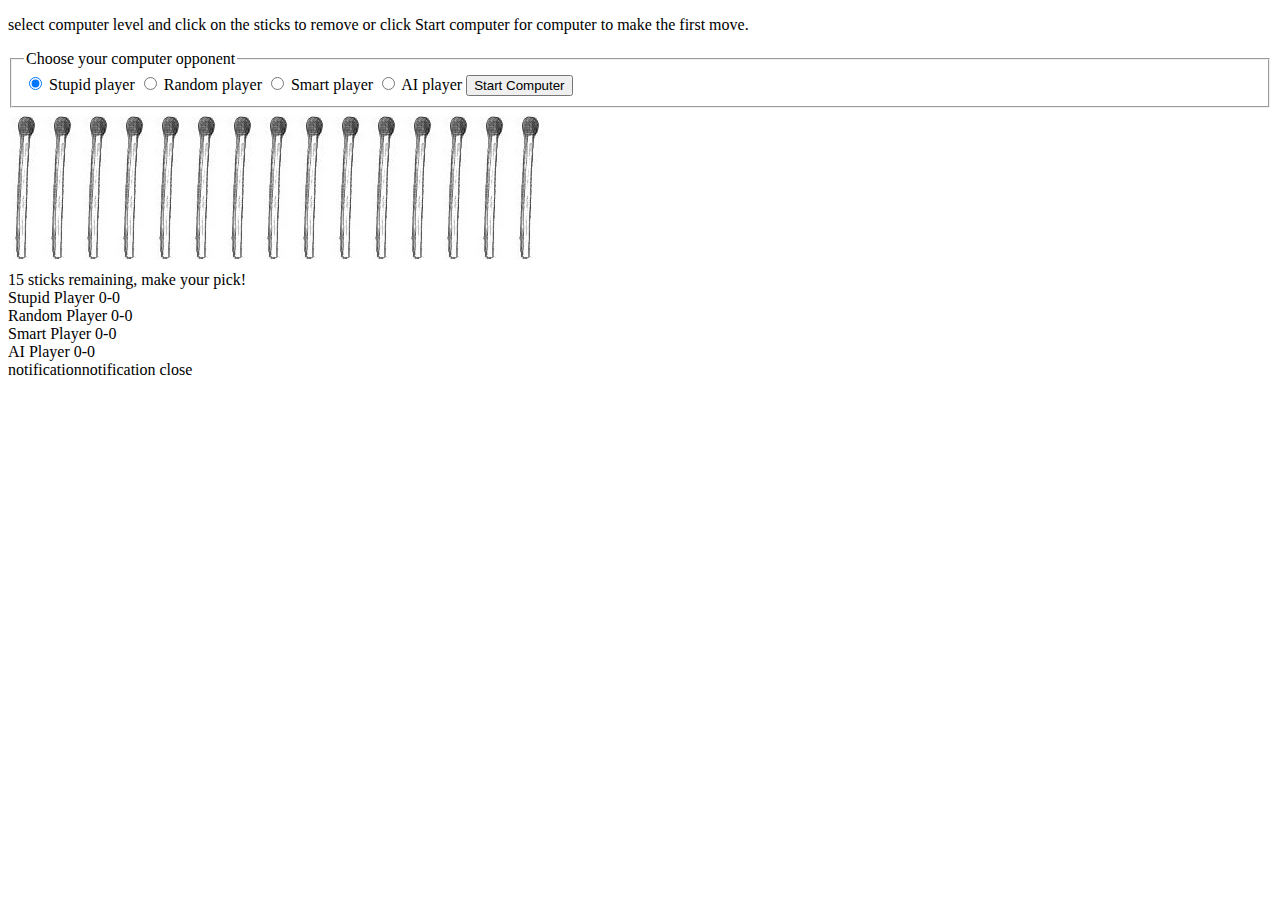
<file: js_sticks_starter/index.htm>
<!DOCTYPE html>

<html xmlns="http://www.w3.org/1999/xhtml">
<head>

    <title>Sticks Game</title>
</head>

<body>
    <p>
        select computer level and click on the sticks to remove or click Start computer
        for computer to make the first move.
    </p>

    <form>
        <fieldset id="selection_fs">
            <legend>Choose your computer opponent</legend>
            <input type="radio" name="opponent_grp" value="0" checked /> Stupid player
            <input type="radio" name="opponent_grp" value="1" /> Random player
            <input type="radio" name="opponent_grp" value="2" /> Smart player
            <input type="radio" name="opponent_grp" value="3" /> AI player
            <input type="button" id="start_computer" value="Start Computer" />
        </fieldset>
    </form>

    <div id="sticks"> </div>

    <span id="message">Pick your sticks</span>

    <div id="button"></div>

    <div id="scoretable">
        <span id="stupidST">Stupid Player 0-0</span>
        <br />
        <span id="randomST">Random Player 0-0</span>
        <br />
        <span id="smartST">Smart Player 0-0</span>
        <br />
        <span id="aiST">AI Player 0-0</span>
    </div>

    <script>
        var divSec = document.getElementById("sticks");
        var spanElm = document.getElementById("message");
        var startButton = document.getElementById('button');

        var difficulitySel = document.getElementById('selection_fs');
        var choice = document.getElementsByName('opponent_grp');

        var selOpponent = null;
        var inTurn = -1; // 0 = Human 1 = Computer;

        var startComp = document.getElementById('start_computer');

        var sticksRemaining = 15;

        var last_remaining = 15;

        function StupidPlayer() {
            this.choice = document.getElementById("stupidST");
            this.wins = 0;
            this.losses = 0;
            this.makeMove = function (remaining) {
                return 1;
            };

            this.gameOver = function (youWon) {
                if (youWon) {
                    this.wins++;
                } else {
                    this.losses++;
                }
                this.choice.textContent = "Stupid player " + this.wins + " - " + this.losses;
            };
        }

        var stupidPlayer = new StupidPlayer();
        stupidPlayer.choice = document.getElementById("stupidST");

        function setOppentType() {
            for (var i = 0, length = choice.length; i < length; i++) {
                if (choice[i].checked) {
                    switch (choice[i].value) {
                        case "0":
                            selOpponent = stupidPlayer;
                            break;
                        case "0":
                            selOpponent = randomPlayer;
                            break;
                    }
                }
            }
        }

        function newGame() {
            sticksRemaining = 15;
            inturn = -1;
            selOpponent = null;
            for (i = 0; i < sticksRemaining; i++) {
                stick = divSec.children[i];
                stick.setAttribute("src", "match-stick-drawing.jpg");
            }
            spanElm.textContent = sticksRemaining + "sticks remaining, make your pick";
            startButton.removeChild(startButton.children[0]);
            difficulitySel.removeAttribute("disabled");
        }

        function start_comp() {
            difficulitySel.setAttribute("disabled", "true");
            inTurn = 1;

            if (selOpponent == null) {
                setOppentType();
            }
            computerMakeMove();
        }

        function computerMakeMove() {
            mouseClick(divSec.children[sticksRemaining - selOpponent.makeMove(sticksRemaining)]);
        }


        function mouseOverStick(elm) {
            spanElm.textContent = "Mouse over stick " + elm.attributes["value"].value;
        }

        function mouseClick(elm) {
            if (selOpponent == null) {
                difficulitySel.setAttribute("disabled", "true");
                setOppentType();
            }

            if (inTurn < 0) {
                inTurn = 0;
            }

            if (Number(elm.attributes["value"].value) >= sticksRemaining - 3) {
                for (var i = Number(elm.attributes["value"].value); i < sticksRemaining; i++) {
                    imgElm = document.getElementById("stick_" + i);
                    imgElm.setAttribute("src", "match-stick-drawing-x.jpg");

                }
                sticksRemaining = Number(elm.attributes["value"].value);

                spanElm.textContent = sticksRemaining + " Sticks remaining, make your pick!";
                if (sticksRemaining == 0) {
                    if (inTurn == 1) {
                        selOpponent.gameOver(false);
                    } else {
                        selOpponent.gameOver(true);
                    }
                    newGameBtn = document.createElement("input");
                    newGameBtn.setAttribute("type", "button");
                    newGameBtn.setAttribute("onclick", "newGame()");
                    newGameBtn.value = "New Game";
                    startButton.appendChild(newGameBtn);

                } else {
                    if (inTurn == 0) {
                        difficulitySel.setAttribute("disabled", "true");
                        inTurn = 1;
                        computerMakeMove();
                        difficulitySel.removeAttribute("disabled");

                    } else {
                        inTurn = 0;
                    }
                }

            }
        }


        for (i = 0; i < sticksRemaining; i++) {
            imgElm = document.createElement("img");
            imgElm.setAttribute("src", "match-stick-drawing.jpg");
            imgElm.setAttribute("id", "stick_" + i);
            imgElm.setAttribute("value", String(i));

            imgElm.setAttribute("onmouseover", "mouseOverStick(this)");
            imgElm.setAttribute("onclick", "mouseClick(this)");
            divSec.appendChild(imgElm);
        }

        startComp.setAttribute("onclick", "start_comp()");

        spanElm.textContent = sticksRemaining + " sticks remaining, make your pick!";

    </script>

</body>
</html>
notificationnotification
close
</file>
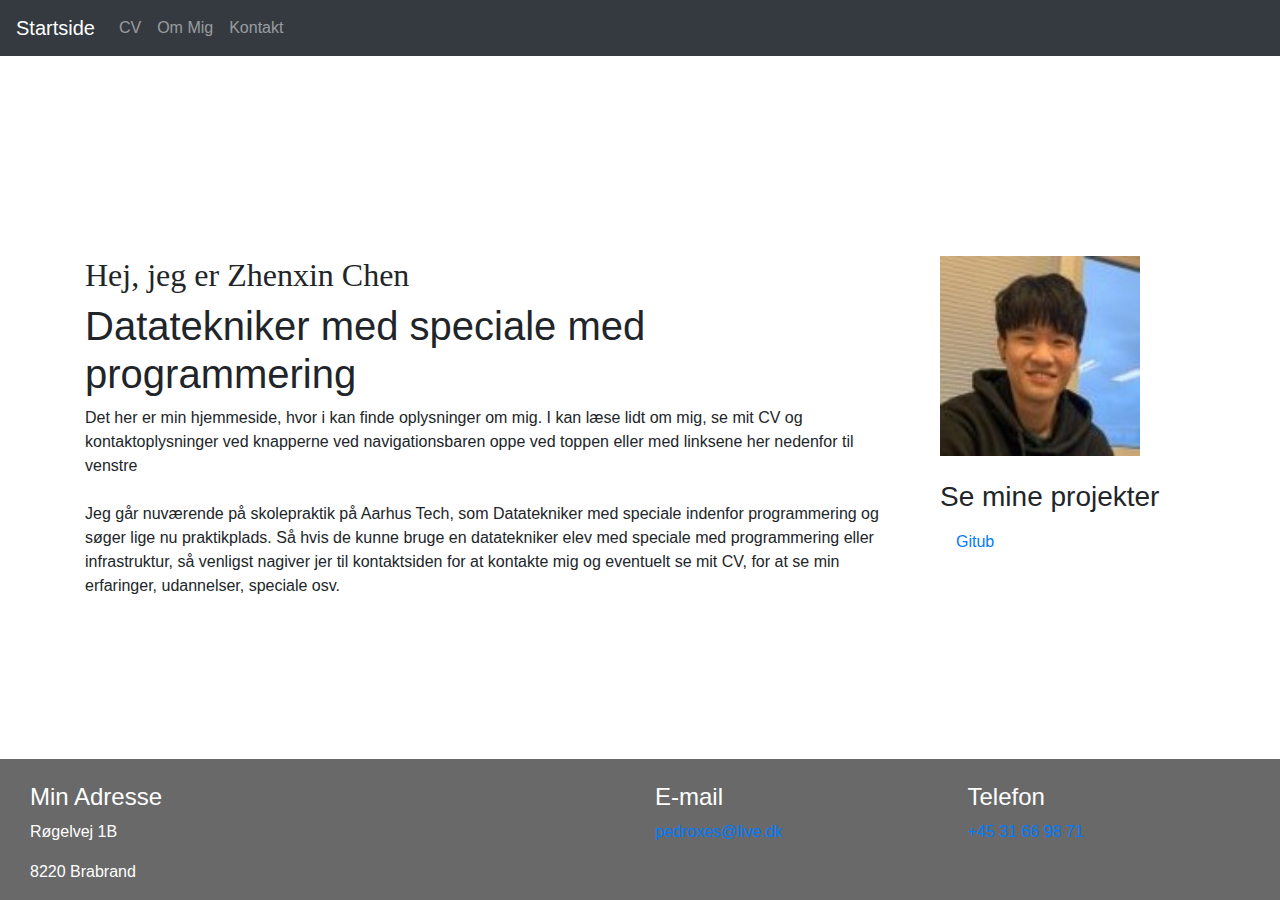
<file: visitkort/index.html>
<!DOCTYPE html>
<html lang="en">
<head>
  <title></title>
  <meta charset="utf-8">
  <meta name="viewport" content="width=device-width, initial-scale=1">
    
  <link rel="stylesheet" href="https://maxcdn.bootstrapcdn.com/bootstrap/4.1.3/css/bootstrap.min.css">

  <script src="https://ajax.googleapis.com/ajax/libs/jquery/3.3.1/jquery.min.js"></script>
  <script src="https://cdnjs.cloudflare.com/ajax/libs/popper.js/1.14.3/umd/popper.min.js"></script>
  <script src="https://maxcdn.bootstrapcdn.com/bootstrap/4.1.3/js/bootstrap.min.js"></script>
  <style>
  body {
  	  background-color:white;
      min-height: 100vh;
      position: relative;
     margin: 0;
  }
  footer {
      position: fixed;
  	  position: absolute;
      bottom: 0;
	  left: 0;
	  right 0;
	  width: 100%;
	  background-color: dimgrey;
	  text-align: center;
      
      
  }
  
  </style>
</head>
<body>

    <nav class="navbar navbar-expand-sm bg-dark navbar-dark">
  <a class="navbar-brand" href="index.html">Startside</a>
  <button class="navbar-toggler" type="button" data-toggle="collapse" data-target="#collapsibleNavbar">
    <span class="navbar-toggler-icon"></span>
  </button>
  <div class="collapse navbar-collapse" id="collapsibleNavbar">
    <ul class="navbar-nav">
      <li class="nav-item">
        <a class="nav-link" href="CV.html">CV</a>
      </li>
      <li class="nav-item">
        <a class="nav-link" href="ommig.html">Om Mig</a>
      </li>
      <li class="nav-item">
        <a class="nav-link" href="kontakt.html">Kontakt</a>
      </li>    
    </ul>
  </div>  
</nav>


        


<div class="container" style="margin-top:200px">
  <div class="row">
    <div class="col-sm-9" style="background-color:white;">
       
      <h2 style="font-family:calibri;">Hej, jeg er Zhenxin Chen</h2>
        <h1> Datatekniker med speciale med programmering</h1>

      <p> Det her er min hjemmeside, hvor i kan finde oplysninger om mig. I kan læse lidt om mig, se mit CV og kontaktoplysninger ved knapperne ved navigationsbaren oppe ved toppen eller med linksene her nedenfor til venstre
        <br><br> Jeg går nuværende på skolepraktik på Aarhus Tech, som Datatekniker med speciale indenfor programmering og søger lige nu praktikplads. Så hvis de kunne bruge en datatekniker elev med speciale med programmering eller infrastruktur, så venligst nagiver jer til kontaktsiden for at kontakte mig og eventuelt se mit CV, for at se min erfaringer, udannelser, speciale osv.</p>
  
    </div>
    <div class="col-sm-3" style="background-color:white;">

        <img src="cvbilled.jpg" style="width:200px;height:200px;">
        <br><br>
        <h3>Se mine projekter</h3>
     <ul class="nav nav-pills flex-column">
       
        
          <a class="nav-link" href="https://github.com/Pedroxes/pedroxes.github.io">Gitub</a>
        
      </ul>
    </div>
     </div>
	  </div>


    

<footer class="container-fluid">

  <div class="container-fluid text-center text-md-left">

    <div class="row">

      <div class="col-md-6 mt-md-0 mt-3">

      <br>
        <h4 style="color:white;">Min Adresse</h4>
        <p style="color:white;" >Røgelvej 1B</p>
          <p style="color:white;" >8220 Brabrand</p>

      </div>
    

      <hr class="clearfix w-100 d-md-none pb-3">


      <div class="col-md-3 mb-md-0 mb-3">

    <br>
        <h4 style="color:white;">E-mail</h4>
          <a href="mailto:pedroxes@live.dk">pedroxes@live.dk</a>



      </div>

      <div class="col-md-3 mb-md-0 mb-3">
<br>
      <h4 style="color:white;">Telefon</h4>
           <a href="tel:+4531669871">+45 31 66 98 71</a>

      </div>
   

    </div>
  
  </div>


  
</footer>

  
 



</body>
</html>
</file>
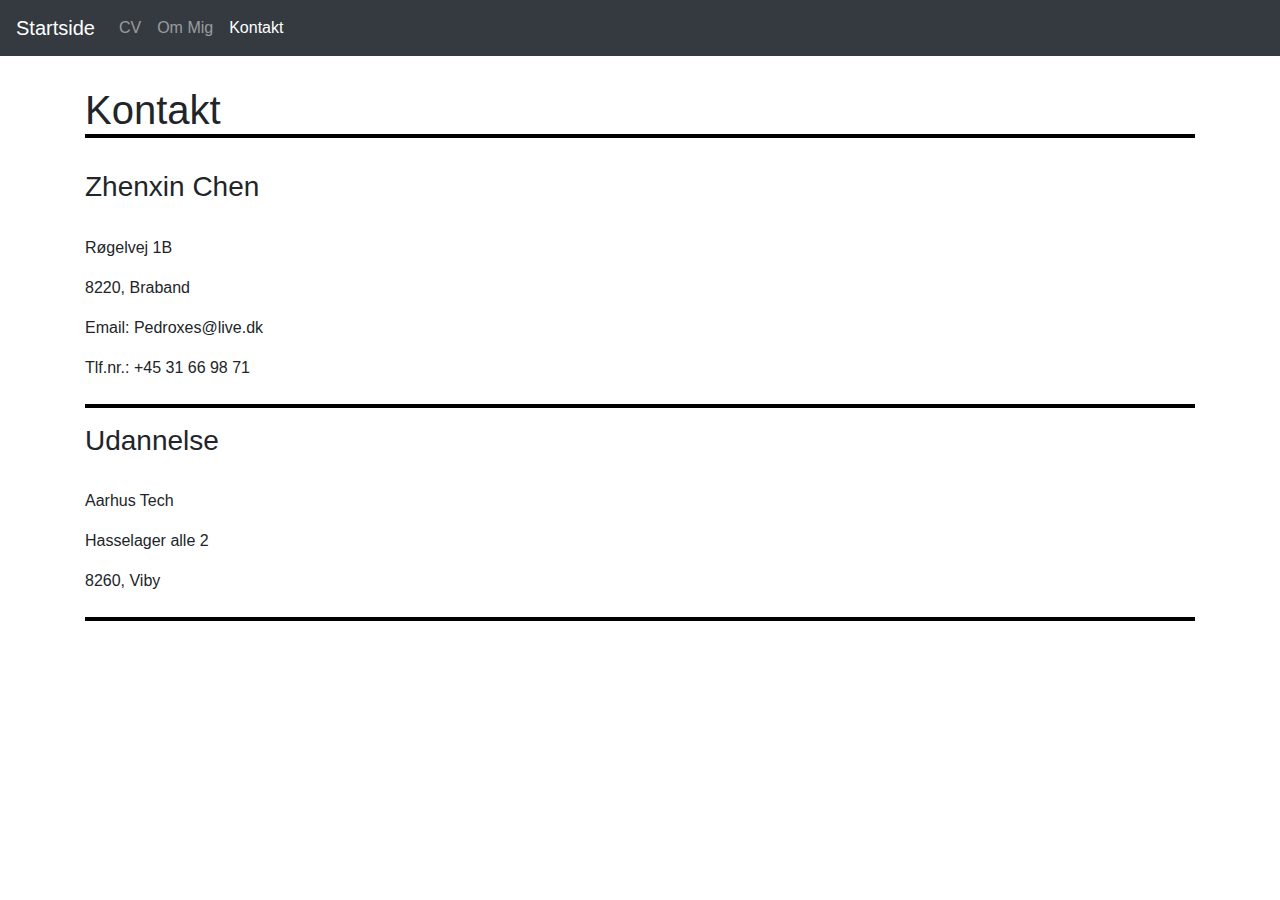
<file: kontakt.html>
<!DOCTYPE html>
<html lang="en">
<head>
  <title>Bootstrap 4 Website Example</title>
  <meta charset="utf-8">
  <meta name="viewport" content="width=device-width, initial-scale=1">
     <link rel="stylesheet" href="main.css">
  <link rel="stylesheet" href="https://maxcdn.bootstrapcdn.com/bootstrap/4.1.3/css/bootstrap.min.css">
  <script src="https://ajax.googleapis.com/ajax/libs/jquery/3.3.1/jquery.min.js"></script>
  <script src="https://cdnjs.cloudflare.com/ajax/libs/popper.js/1.14.3/umd/popper.min.js"></script>
  <script src="https://maxcdn.bootstrapcdn.com/bootstrap/4.1.3/js/bootstrap.min.js"></script>
  
</head>
<body>

    <nav class="navbar navbar-expand-sm bg-dark navbar-dark">
  <a class="navbar-brand" href="startside.html">Startside</a>
  <button class="navbar-toggler" type="button" data-toggle="collapse" data-target="#collapsibleNavbar">
    <span class="navbar-toggler-icon"></span>
  </button>
  <div class="collapse navbar-collapse" id="collapsibleNavbar">
    <ul class="navbar-nav">
      <li class="nav-item">
        <a class="nav-link" href="CV.html">CV</a>
      </li>
      <li class="nav-item">
        <a class="nav-link" href="ommig.html">Om Mig</a>
      </li>
      <li class="active">
        <a class="nav-link" href="kontakt.html">Kontakt</a>
      </li>    
    </ul>
  </div>  
</nav>



<div class="container" style="margin-top:30px">
  
      <h1 class="kontakt">Kontakt<br></h1>
        <br>
        <h3>Zhenxin Chen</h3>
    <br>
    <p>Røgelvej 1B</p>
    <p>8220, Braband</p>
      <p> Email: Pedroxes@live.dk</p>
    <p class="border1">  Tlf.nr.: +45 31 66 98 71 <br><br></p>
    
     <h3>Udannelse</h3>
    <br>
    <p>Aarhus Tech</p>
    <p>Hasselager alle 2</p>
    <p class="border1">  8260, Viby <br><br></p>
 
    </div>
</file>
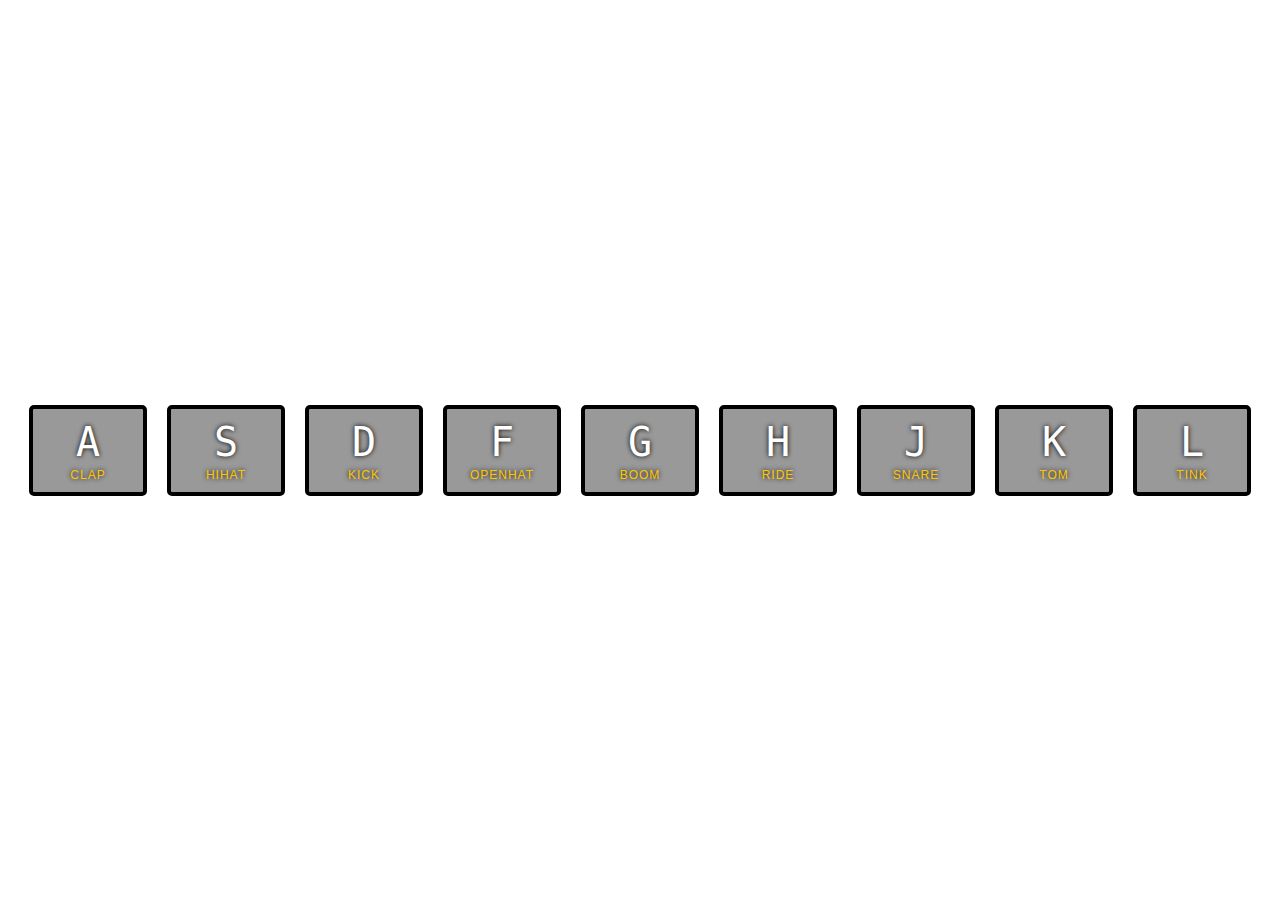
<file: Drumkit javascript/drumkit.html>
﻿<!DOCTYPE html>
<html lang="en" xmlns="http://www.w3.org/1999/xhtml">
<head>
    <meta charset="UTF-8">
    <title>Drum Kit</title>
    <link rel="stylesheet" href="style.css">
</head>
<body>


    <div class="keys">
        <div data-key="65" class="key">
            <kbd>A</kbd>
            <span class="sound">clap</span>
        </div>
        <div data-key="83" class="key">
            <kbd>S</kbd>
            <span class="sound">hihat</span>
        </div>
        <div data-key="68" class="key">
            <kbd>D</kbd>
            <span class="sound">kick</span>
        </div>
        <div data-key="70" class="key">
            <kbd>F</kbd>
            <span class="sound">openhat</span>
        </div>
        <div data-key="71" class="key">
            <kbd>G</kbd>
            <span class="sound">boom</span>
        </div>
        <div data-key="72" class="key">
            <kbd>H</kbd>
            <span class="sound">ride</span>
        </div>
        <div data-key="74" class="key">
            <kbd>J</kbd>
            <span class="sound">snare</span>
        </div>
        <div data-key="75" class="key">
            <kbd>K</kbd>
            <span class="sound">tom</span>
        </div>
        <div data-key="76" class="key">
            <kbd>L</kbd>
            <span class="sound">tink</span>
        </div>
    </div>

    <audio data-key="65" src="sounds/clap.wav"></audio>
    <audio data-key="83" src="sounds/hihat.wav"></audio>
    <audio data-key="68" src="sounds/kick.wav"></audio>
    <audio data-key="70" src="sounds/openhat.wav"></audio>
    <audio data-key="71" src="sounds/boom.wav"></audio>
    <audio data-key="72" src="sounds/ride.wav"></audio>
    <audio data-key="74" src="sounds/snare.wav"></audio>
    <audio data-key="75" src="sounds/tom.wav"></audio>
    <audio data-key="76" src="sounds/tink.wav"></audio>

    <script>
        function removeTransition(e) {
            if (e.propertyName !== 'transform') return;
            e.target.classList.remove('playing');
        }
        function playSound(e) {
            const audio = document.querySelector(`audio[data-key="${e.keyCode}"]`);
            const key = document.querySelector(`div[data-key="${e.keyCode}"]`);
            if (!audio) return;
            key.classList.add('playing');
            audio.currentTime = 0;
            audio.play();
        }
        const keys = Array.from(document.querySelectorAll('.key'));
        keys.forEach(key => key.addEventListener('transitionend', removeTransition));
        window.addEventListener('keydown', playSound);
    </script>


</body>
</html>
</file>
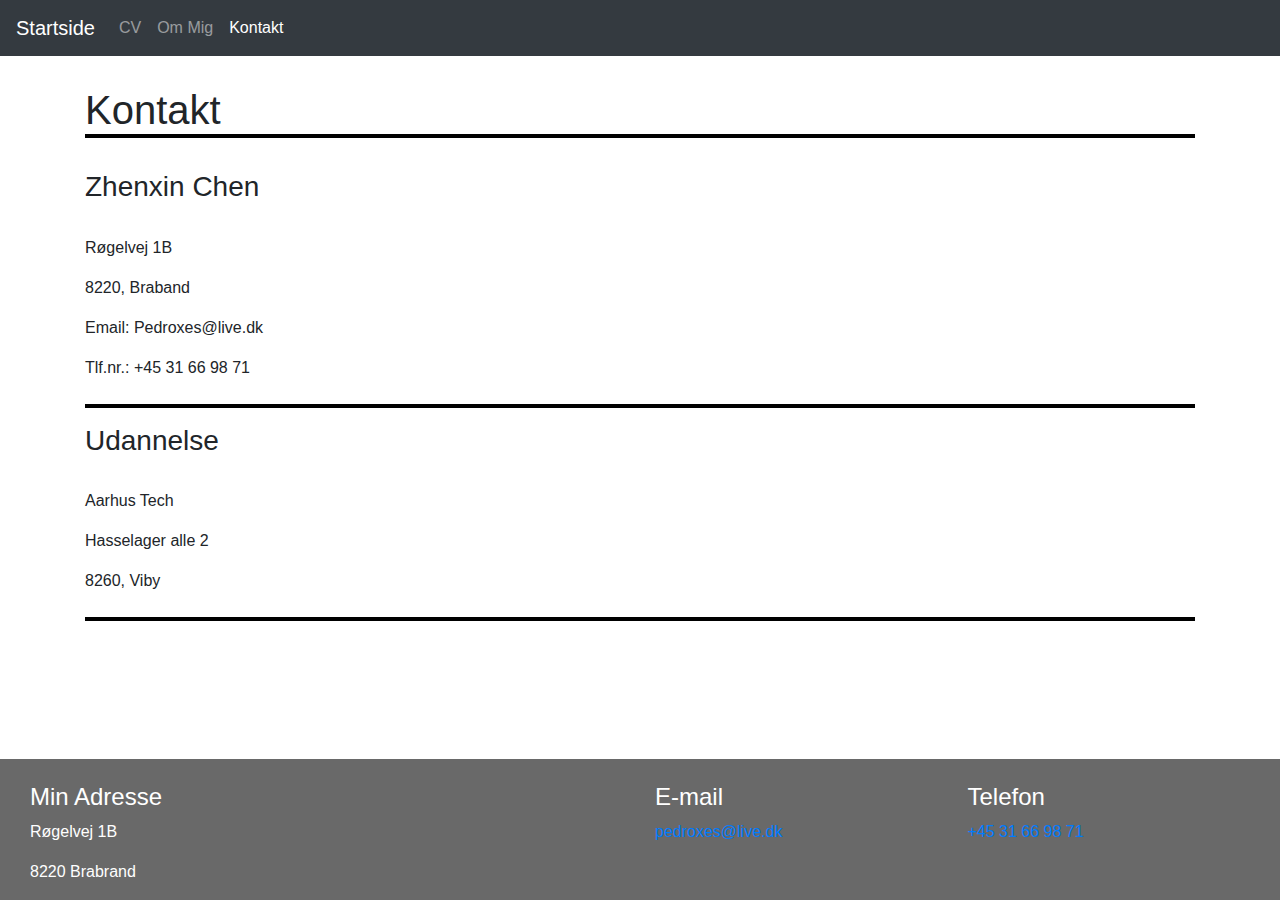
<file: visitkort/kontakt.html>
<!DOCTYPE html>
<html lang="en">
<head>
  <title>Bootstrap 4 Website Example</title>
  <meta charset="utf-8">
  <meta name="viewport" content="width=device-width, initial-scale=1">
     <link rel="stylesheet" href="main.css">
  <link rel="stylesheet" href="https://maxcdn.bootstrapcdn.com/bootstrap/4.1.3/css/bootstrap.min.css">
  <script src="https://ajax.googleapis.com/ajax/libs/jquery/3.3.1/jquery.min.js"></script>
  <script src="https://cdnjs.cloudflare.com/ajax/libs/popper.js/1.14.3/umd/popper.min.js"></script>
  <script src="https://maxcdn.bootstrapcdn.com/bootstrap/4.1.3/js/bootstrap.min.js"></script>
  <style>
  body {
  	  background-color:white;
      min-height: 100vh;
      position: relative;
     margin: 0;
  }
  footer {
      position: fixed;
  	  position: absolute;
      bottom: 0;
	  left: 0;
	  right 0;
	  width: 100%;
	  background-color: dimgrey;
	  text-align: center;
      
      
  }
  </style>
  
</head>
<body>

    <nav class="navbar navbar-expand-sm bg-dark navbar-dark">
  <a class="navbar-brand" href="index.html">Startside</a>
  <button class="navbar-toggler" type="button" data-toggle="collapse" data-target="#collapsibleNavbar">
    <span class="navbar-toggler-icon"></span>
  </button>
  <div class="collapse navbar-collapse" id="collapsibleNavbar">
    <ul class="navbar-nav">
      <li class="nav-item">
        <a class="nav-link" href="CV.html">CV</a>
      </li>
      <li class="nav-item">
        <a class="nav-link" href="ommig.html">Om Mig</a>
      </li>
      <li class="active">
        <a class="nav-link" href="kontakt.html">Kontakt</a>
      </li>    
    </ul>
  </div>  
</nav>



<div class="container" style="margin-top:30px">
  
      <h1 class="kontakt">Kontakt<br></h1>
        <br>
        <h3>Zhenxin Chen</h3>
    <br>
    <p>Røgelvej 1B</p>
    <p>8220, Braband</p>
      <p> Email: Pedroxes@live.dk</p>
    <p class="border1">  Tlf.nr.: +45 31 66 98 71 <br><br></p>
    
     <h3>Udannelse</h3>
    <br>
    <p>Aarhus Tech</p>
    <p>Hasselager alle 2</p>
    <p class="border1">  8260, Viby <br><br></p>
 
    </div>

    

<footer class="container-fluid">

  <div class="container-fluid text-center text-md-left">

    <div class="row">

      <div class="col-md-6 mt-md-0 mt-3">

      <br>
        <h4 style="color:white;">Min Adresse</h4>
        <p style="color:white;" >Røgelvej 1B</p>
          <p style="color:white;" >8220 Brabrand</p>

      </div>
    

      <hr class="clearfix w-100 d-md-none pb-3">


      <div class="col-md-3 mb-md-0 mb-3">

    <br>
        <h4 style="color:white;">E-mail</h4>
          <a href="mailto:pedroxes@live.dk">pedroxes@live.dk</a>



      </div>

      <div class="col-md-3 mb-md-0 mb-3">
<br>
      <h4 style="color:white;">Telefon</h4>
           <a href="tel:+4531669871">+45 31 66 98 71</a>

      </div>
   

    </div>
  
  </div>


  
</footer>

  
 


	</body>
	</html>
</file>
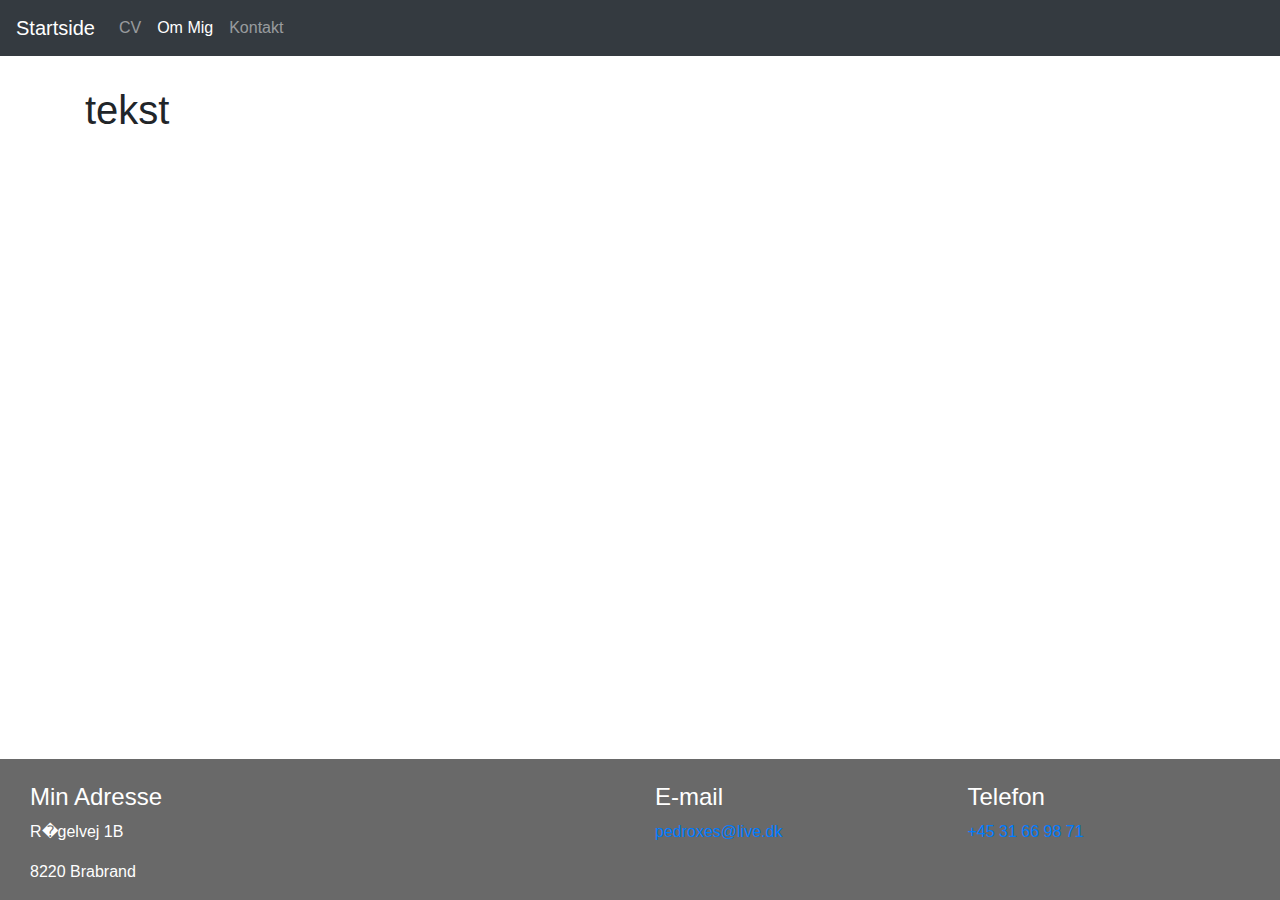
<file: visitkort/ommig.html>
<!DOCTYPE html>
<html lang="en">
<head>
  <title>Bootstrap 4 Website Example</title>
  <meta charset="utf-8">
  <meta name="viewport" content="width=device-width, initial-scale=1">
  <link rel="stylesheet" href="https://maxcdn.bootstrapcdn.com/bootstrap/4.1.3/css/bootstrap.min.css">
  <script src="https://ajax.googleapis.com/ajax/libs/jquery/3.3.1/jquery.min.js"></script>
  <script src="https://cdnjs.cloudflare.com/ajax/libs/popper.js/1.14.3/umd/popper.min.js"></script>
  <script src="https://maxcdn.bootstrapcdn.com/bootstrap/4.1.3/js/bootstrap.min.js"></script>
  <style>
   body {
  	  background-color:white;
      min-height: 100vh;
      position: relative;
     margin: 0;
  }
  footer {
      position: fixed;
  	  position: absolute;
      bottom: 0;
	  left: 0;
	  right 0;
	  width: 100%;
	  background-color: dimgrey;
	  text-align: center;
      
      
  }
  
  </style>
</head>
<body>

    <nav class="navbar navbar-expand-sm bg-dark navbar-dark">
  <a class="navbar-brand" href="index.html">Startside</a>
  <button class="navbar-toggler" type="button" data-toggle="collapse" data-target="#collapsibleNavbar">
    <span class="navbar-toggler-icon"></span>
  </button>
  <div class="collapse navbar-collapse" id="collapsibleNavbar">
    <ul class="navbar-nav">
      <li class="nav-item">
        <a class="nav-link" href="CV.html">CV</a>
      </li>
      <li class="active">
        <a class="nav-link" href="ommig.html">Om Mig</a>
      </li>
      <li class="nav-item">
        <a class="nav-link" href="kontakt.html">Kontakt</a>
      </li>    
    </ul>
  </div>  
</nav>



<div class="container" style="margin-top:30px">
  
      <h1>tekst
    </h1>
     
  
 
  </div>
</div>

<footer class="container-fluid">

  <div class="container-fluid text-center text-md-left">

    <div class="row">

      <div class="col-md-6 mt-md-0 mt-3">

      <br>
        <h4 style="color:white;">Min Adresse</h4>
        <p style="color:white;" >R�gelvej 1B</p>
          <p style="color:white;" >8220 Brabrand</p>

      </div>
    

      <hr class="clearfix w-100 d-md-none pb-3">


      <div class="col-md-3 mb-md-0 mb-3">

    <br>
        <h4 style="color:white;">E-mail</h4>
          <a href="mailto:pedroxes@live.dk">pedroxes@live.dk</a>



      </div>

      <div class="col-md-3 mb-md-0 mb-3">
<br>
      <h4 style="color:white;">Telefon</h4>
           <a href="tel:+4531669871">+45 31 66 98 71</a>

      </div>
   

    </div>
  
  </div>


  
</footer>

  
 



</body>
</html>

</body>
</html>
</file>
<file: main.css>
html {

}
    
 
}

body {
 
}


      p.border1 {
          
      border-bottom: 4px solid black;
          }

h1.kontakt {
     border-bottom: 4px solid black;
}

h1.header1 {
    background-color: darkgray;
    padding:10px;
    
}

col-sm-8{
    background-color:lavender;
}

.container.container-custom
{
padding:0 5px;
}
</file>
<file: Drumkit javascript/style.css>
html {
    font-size: 10px;
    background: url(https://www.sonor.com/uploads/tx_revslider/media/e633d-drums_slider_sq2.png) bottom center;
    background-size: cover;
}

body,html {
  margin: 0;
  padding: 0;
  font-family: sans-serif;
}

.keys {
  display: flex;
  flex: 1;
  min-height: 100vh;
  align-items: center;
  justify-content: center;
}

.key {
  border: .4rem solid black;
  border-radius: .5rem;
  margin: 1rem;
  font-size: 1.5rem;
  padding: 1rem .5rem;
  transition: all .07s ease;
  width: 10rem;
  text-align: center;
  color: white;
  background: rgba(0,0,0,0.4);
  text-shadow: 0 0 .5rem black;
}

.playing {
  transform: scale(1.1);
  border-color: #ffc600;
  box-shadow: 0 0 1rem #ffc600;
}

kbd {
  display: block;
  font-size: 4rem;
}

.sound {
  font-size: 1.2rem;
  text-transform: uppercase;
  letter-spacing: .1rem;
  color: #ffc600;
}
</file>
<file: visitkort/main.css>
html {

}
    
 
}

body {
 
}


      p.border1 {
          
      border-bottom: 4px solid black;
          }

h1.kontakt {
     border-bottom: 4px solid black;
}

h1.header1 {
    background-color: darkgray;
    padding:10px;
    
}

col-sm-8{
    background-color:lavender;
}

.container.container-custom
{
padding:0 5px;
}
</file>
